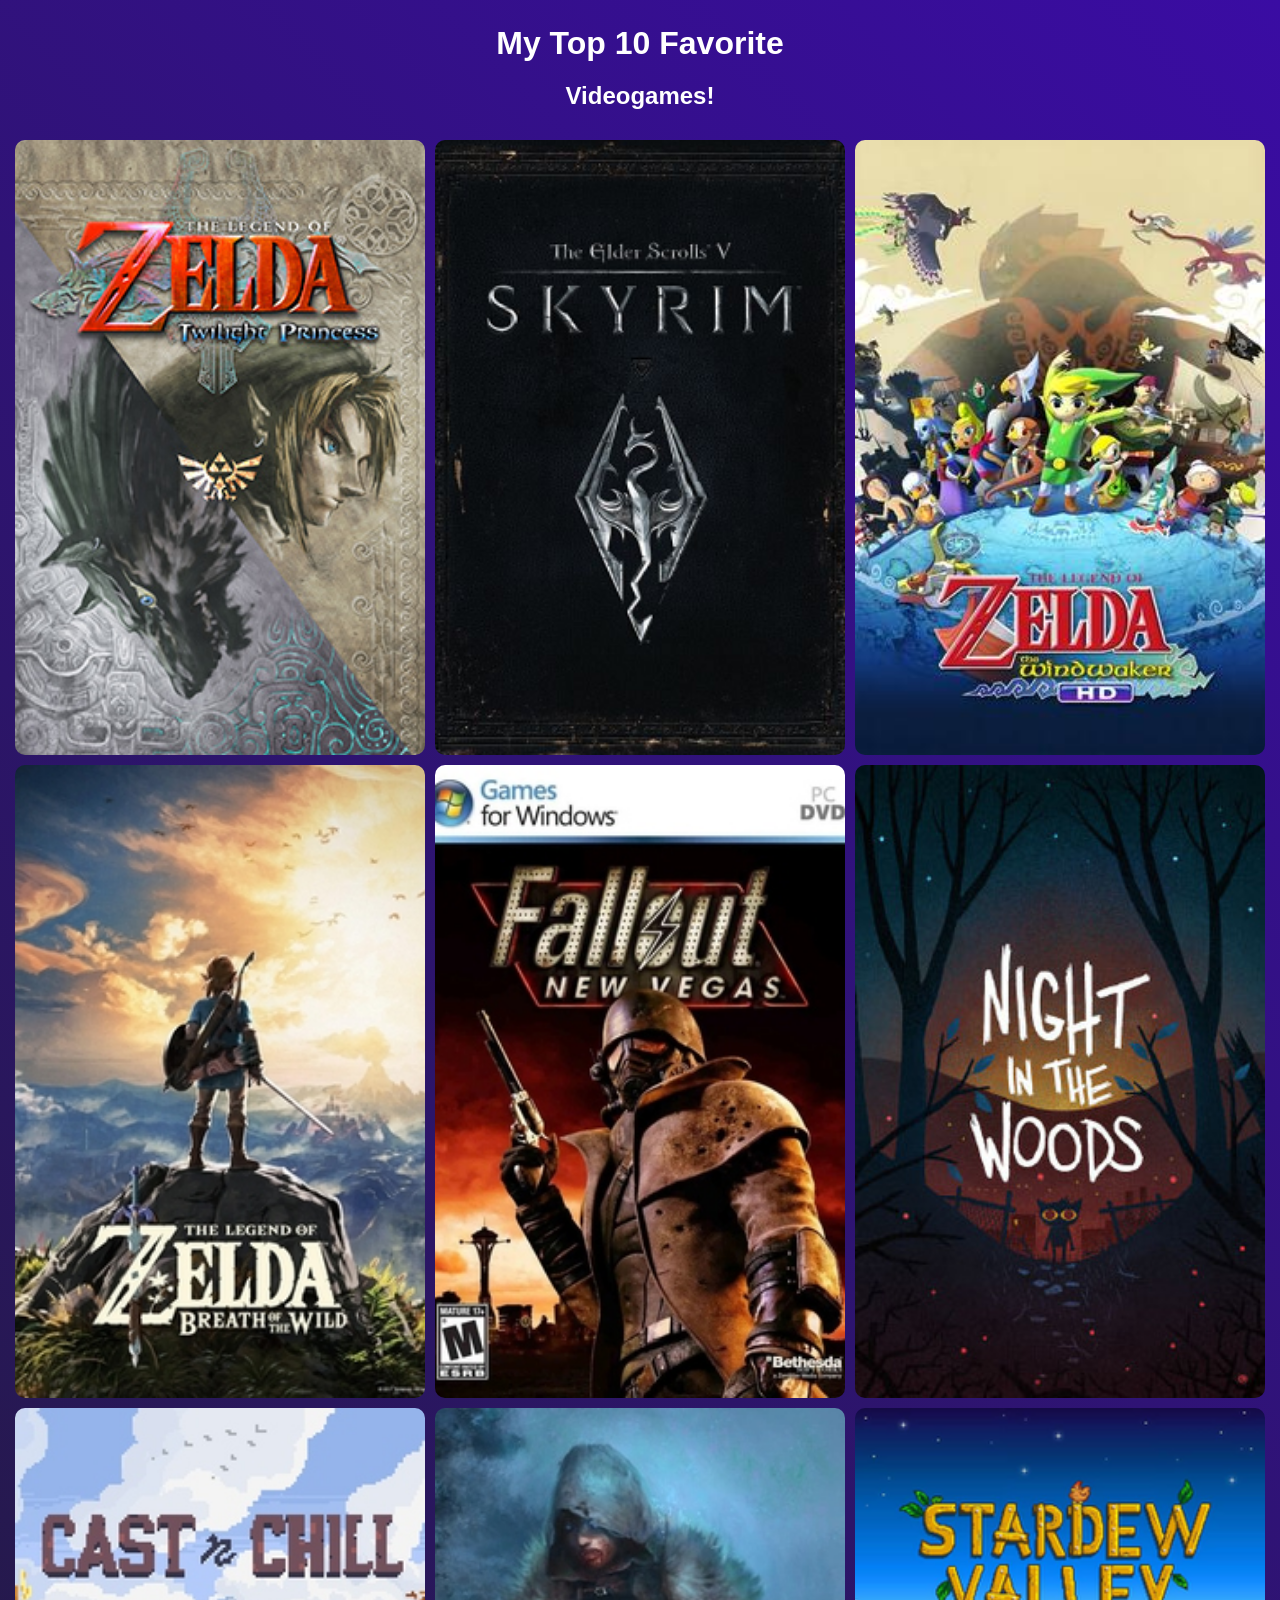
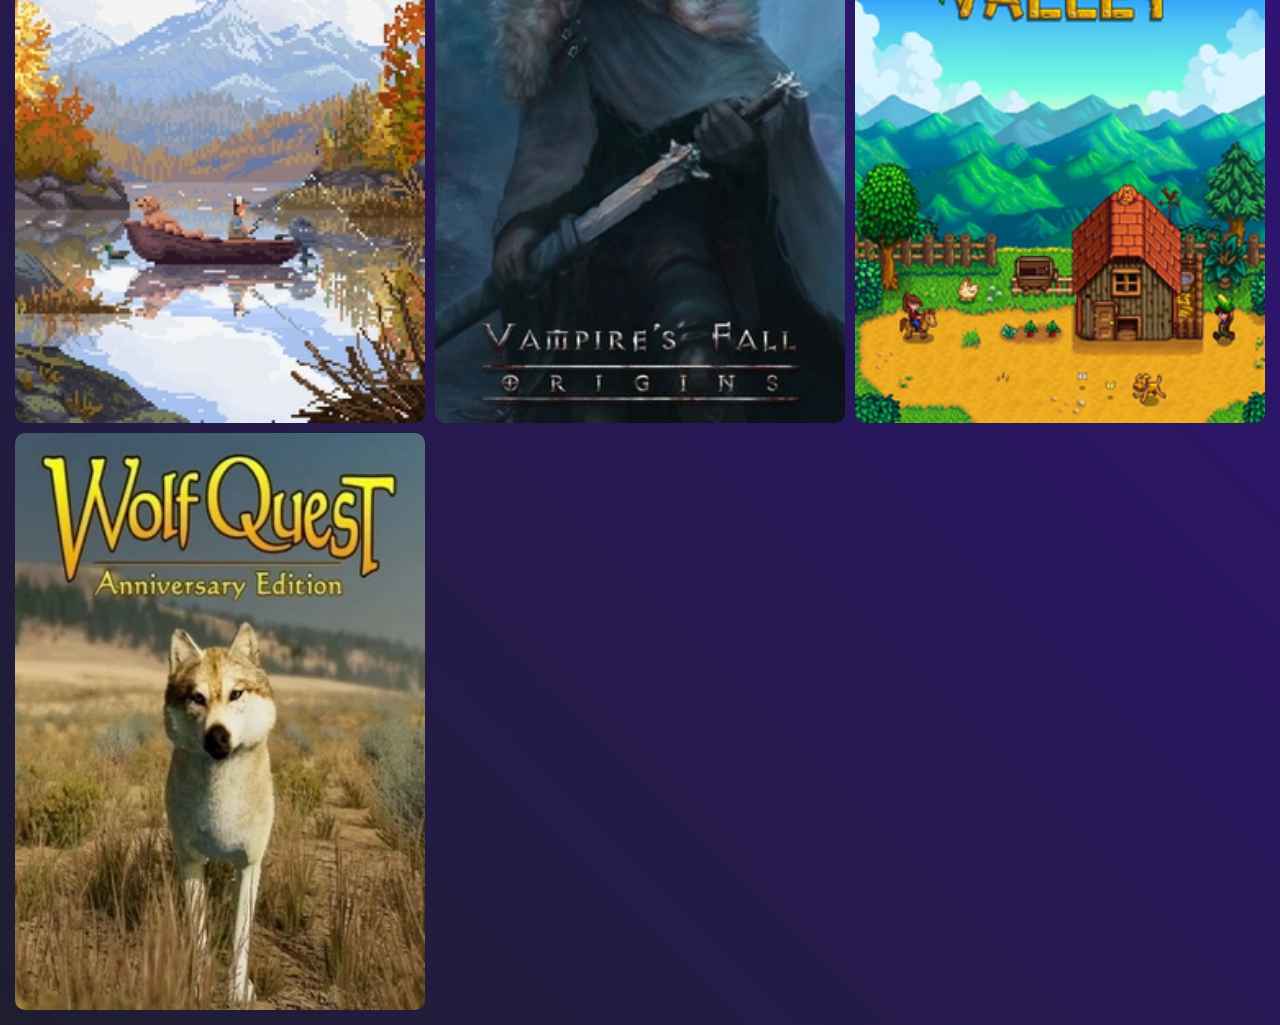
<file: grid/myfavs.html>
<!-- Alex Tarwater 11/5/26 -->

<!DOCTYPE html>
<html lang="en">
<head>
  <meta charset="UTF-8">
  <title>Top 10 List</title>

   <link href="favs.css" rel="stylesheet">
</head>
<body>
<header>
  <h1>My Top 10 Favorite</h1>
  <h2>Videogames!<h2>
</header>
<main>
  <section class="grid-wrapper">
    <figure class="wide">
  <img src="twilightp.jpg" alt="Twilight Princess"></figcaption>
</figure>

    <figure class="wide">
  <img src="skyrim.png" alt="Skyrim"></figcaption>
</figure>

    <figure class="wide">
  <img src="windwaker.jpg" alt="Windwaker"></figcaption>
</figure>

    <figure class="wide">
  <img src="botw.jpg" alt="Breath of the Wild"></figcaption>
</figure>

    <figure class="wide">
  <img src="fnv.jpg" alt="Fallout New Vegas"></figcaption>
</figure>

    <figure class="wide">
  <img src="nitw.jpg" alt="Night in the Woods"></figcaption>
</figure>

    <figure class="wide">
  <img src="castnchill.jpg" alt="Cast n Chill"></figcaption>
</figure>

    <figure class="wide">
  <img src="vampirefall.jpg" alt="Vampires Fall"></figcaption>
</figure>

    <figure class="wide">
  <img src="stardew.png" alt="Stardew Valley"></figcaption>
</figure>

    <figure class="wide">
  <img src="wolfquest.jpg" alt="Wolf Quest"></figcaption>
</figure>
  </section>
</main>

</body>
</html>
</file>
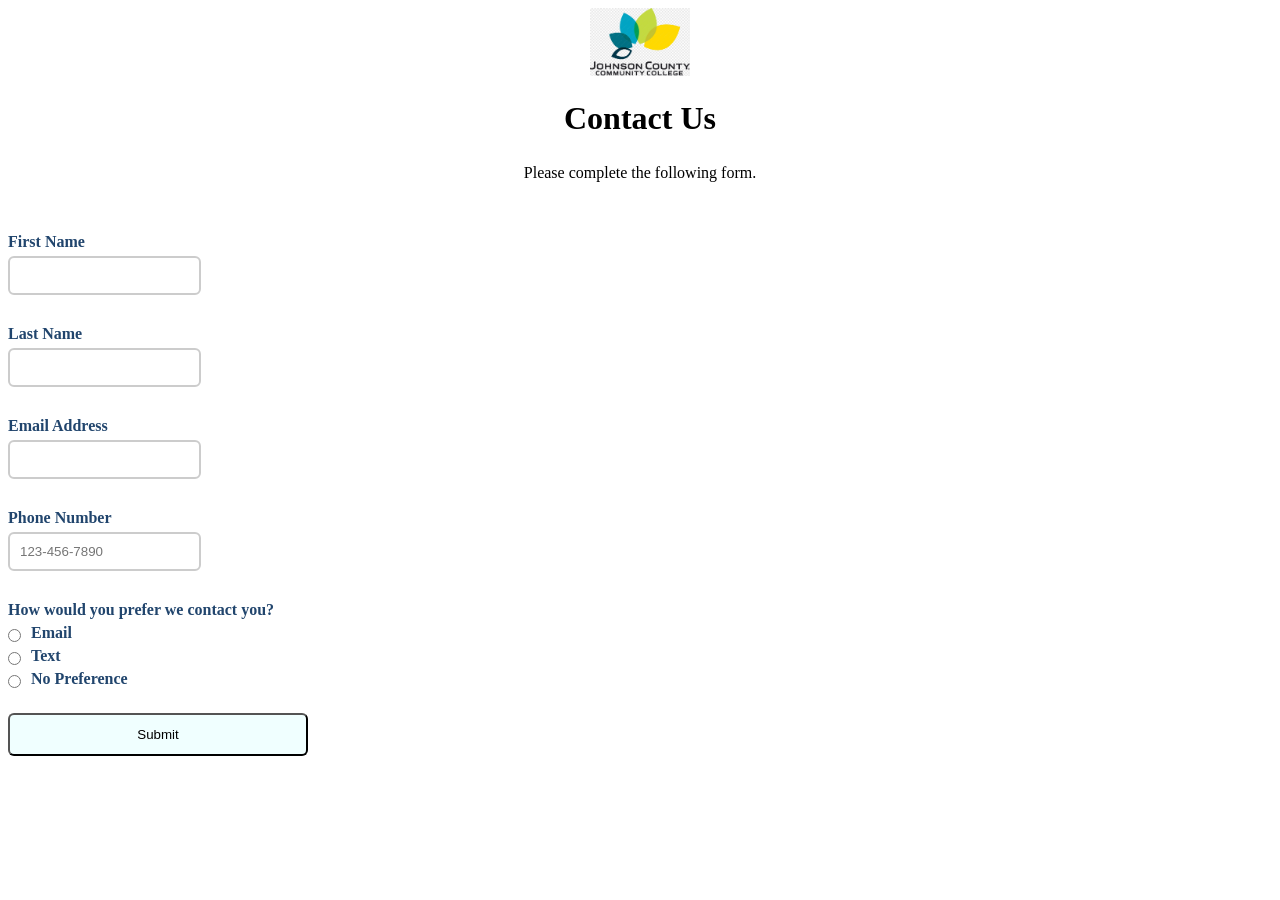
<file: wk10/contact.html>
<!---Alex Tarwater 11/12/26--->
<!DOCTYPE html>
<html lang="en">
<head>
    <meta charset="UTF-8">
    <meta name="viewport" content="width=device-width, initial-scale=1.0">
    <title>Contact Us</title>
    <link rel="stylesheet" href="contact.css">
</head>

<body>
    <div>
      <header>
        <img src="logo.jpg">
        <h2>
            Contact Us
        </h2>
        <p>
            Please complete the following form.
        </p>
      </header>
      <main>
<div class="form-group">
        <form method="post" action="https://webdevbasics.net/scripts/demo.php">
            <label for="FirstName">First Name</label>
                <input type="text" id="FirstName" name="FirstName" maxlength="30" required>
                 <label for="LastName">Last Name</label>
                <input type="text" id="LastName" name="LastName" maxlength="30" required>

</div>
<div class="form-group">
            <label for="email">Email Address</label>
                <input type="email" id="email" name="email" required>
</div>
<div class="form-group">
            <label for="email">Phone Number</label>
                <input type="tel" id="phone" name="phone" placeholder="123-456-7890" required>
</div>

<div class="form-group">
            <label>How would you prefer we contact you?</label>
            <div class="contact-options">
                <div class="radio-option">
                <input type="radio" id="contactEmail" name="contactPreference" value="Email"required>
                <label for="contactEmail">Email</label>
                </div>

                  <div class="contact-options">
                <div class="radio-option">
                <input type="radio" id="Text" name="contactPreference" value="phone"required>
                <label for="Text">Text</label>
                </div>

                  <div class="contact-options">
                <div class="radio-option">
                <input type="radio" id="contact" name="contactPreference" value="Email"required>
                <label for="contactEmail">No Preference</label>
                </div>

<div class="form-group">
    <button type="submit">Submit</button>
</div>
      </main>
      <footer><p></p></footer>
    </div>
</body>
</html>
</file>
<file: grid/favs.css>
* {
  margin: 0;
  padding: 0;
  box-sizing: border-box;
}

 body {
  background: linear-gradient(45deg, #1e1e2f, #3a0ca3);
  color: white;
  font-family: Arial, sans-serif;
  padding: 15px;
}

h1, h2 {
  text-align: center;
  padding: 10px;
}

.grid-wrapper {
  display: grid;
  gap: 10px;
  grid-template-columns: repeat(auto-fit, minmax(200px, 1fr));;
   grid-auto-rows: minmax(250px, auto);
}

figure {
  background: #2a1f46;
  border-radius: 10px;
  overflow: hidden;
  display: flex;
  flex-direction: column;
}

figure img {
  width: 100%;
  height: 100%;
  object-fit: cover;
  flex: 1;
}

figcaption {
  background: #00000088;
  text-align: center;
  padding: 5px;
}

* {
  margin: 0;
  padding: 0;
  box-sizing: border-box;
}

 body {
  background: linear-gradient(45deg, #1e1e2f, #3a0ca3);
  color: white;
  font-family: Arial, sans-serif;
  padding: 15px;
}

h1, h2 {
  text-align: center;
  padding: 10px;
}

.grid-wrapper {
  display: grid;
  gap: 10px;
  grid-template-columns: repeat(auto-fit, minmax(200px, 1fr));;
   grid-auto-rows: minmax(250px, auto);
}

figure {
  background: #2a1f46;
  border-radius: 10px;
  overflow: hidden;
  display: flex;
  flex-direction: column;
}

figure img {
  width: 100%;
  height: 100%;
  object-fit: cover;
  flex: 1;
}

figcaption {
  background: #00000088;
  text-align: center;
  padding: 5px;
}

.wide {
  grid-column: span 2;
}

.tall {
  grid-row: span 2;
}

.big {
  grid-column: span 2;
  grid-row: span 2;
}
</file>
<file: wk10/contact.css>
<!---Alex Tarwater 11/12/26--->
body {
  font-family: Arial, Helvetica, sans-serif;
background-color:azure;
margin: 20px;
}
/* CENTER FORM */
.container {
max-width: 700px ;
background-color: azure;
  padding: 20px;
  border-radius: 8px;
  margin: 0 auto;  
  display: grid;  
  grid-template-columns: 1fr;
  gap: 20px;
}
header {
  text-align: center;
  padding-bottom: 15px;
border-bottom: #21456d;
  margin-bottom: 20px;
}
header img {
  max-width: 100px;
  height: auto;
  margin-bottom: 10px;
}
h2{
 margin-top: 10px;
color: black;
  font-weight: bold;
  font-size:2em;
}
label {
  display: block;
  margin-bottom: 5px;
  font-weight: bold;
  color:#21456d;
}
  /* Mobile Grid */
/* INPUTS */
input,select {
  padding: 10px;
  border: 2px solid #ccc;
border-radius: 6px;
 margin-bottom: 30px;
}
input[type="radio"] {
  margin: 0;
}
/* RADIO GROUP */
.radio-option {
  display: flex;
  align-items: center;
  gap:10px;
}
/* SUBMIT BUTTON */
button {
background-color: azure;
color: black;
  padding: 12px;
  margin-top: 20px;
  border-radius: 6px;
  cursor: pointer;
  width:300px;
}
footer {
   text-align:center;
   margin-top: 20px;
   padding-top: 15px;
}
/* Valid/ Invalid */
/* VALID INPUTS */
input:user-valid,
select:user-valid {
background-color: greenyellow;
border-color: green;
}
/* INVALID INPUTS */
input:user-invalid,
select:user-invalid {
background-color: lightcoral;
border-color: red;

}

input[type=text]:focus,
input[type=date]:focus,
select:focus {background-color: azure;}
</file>
